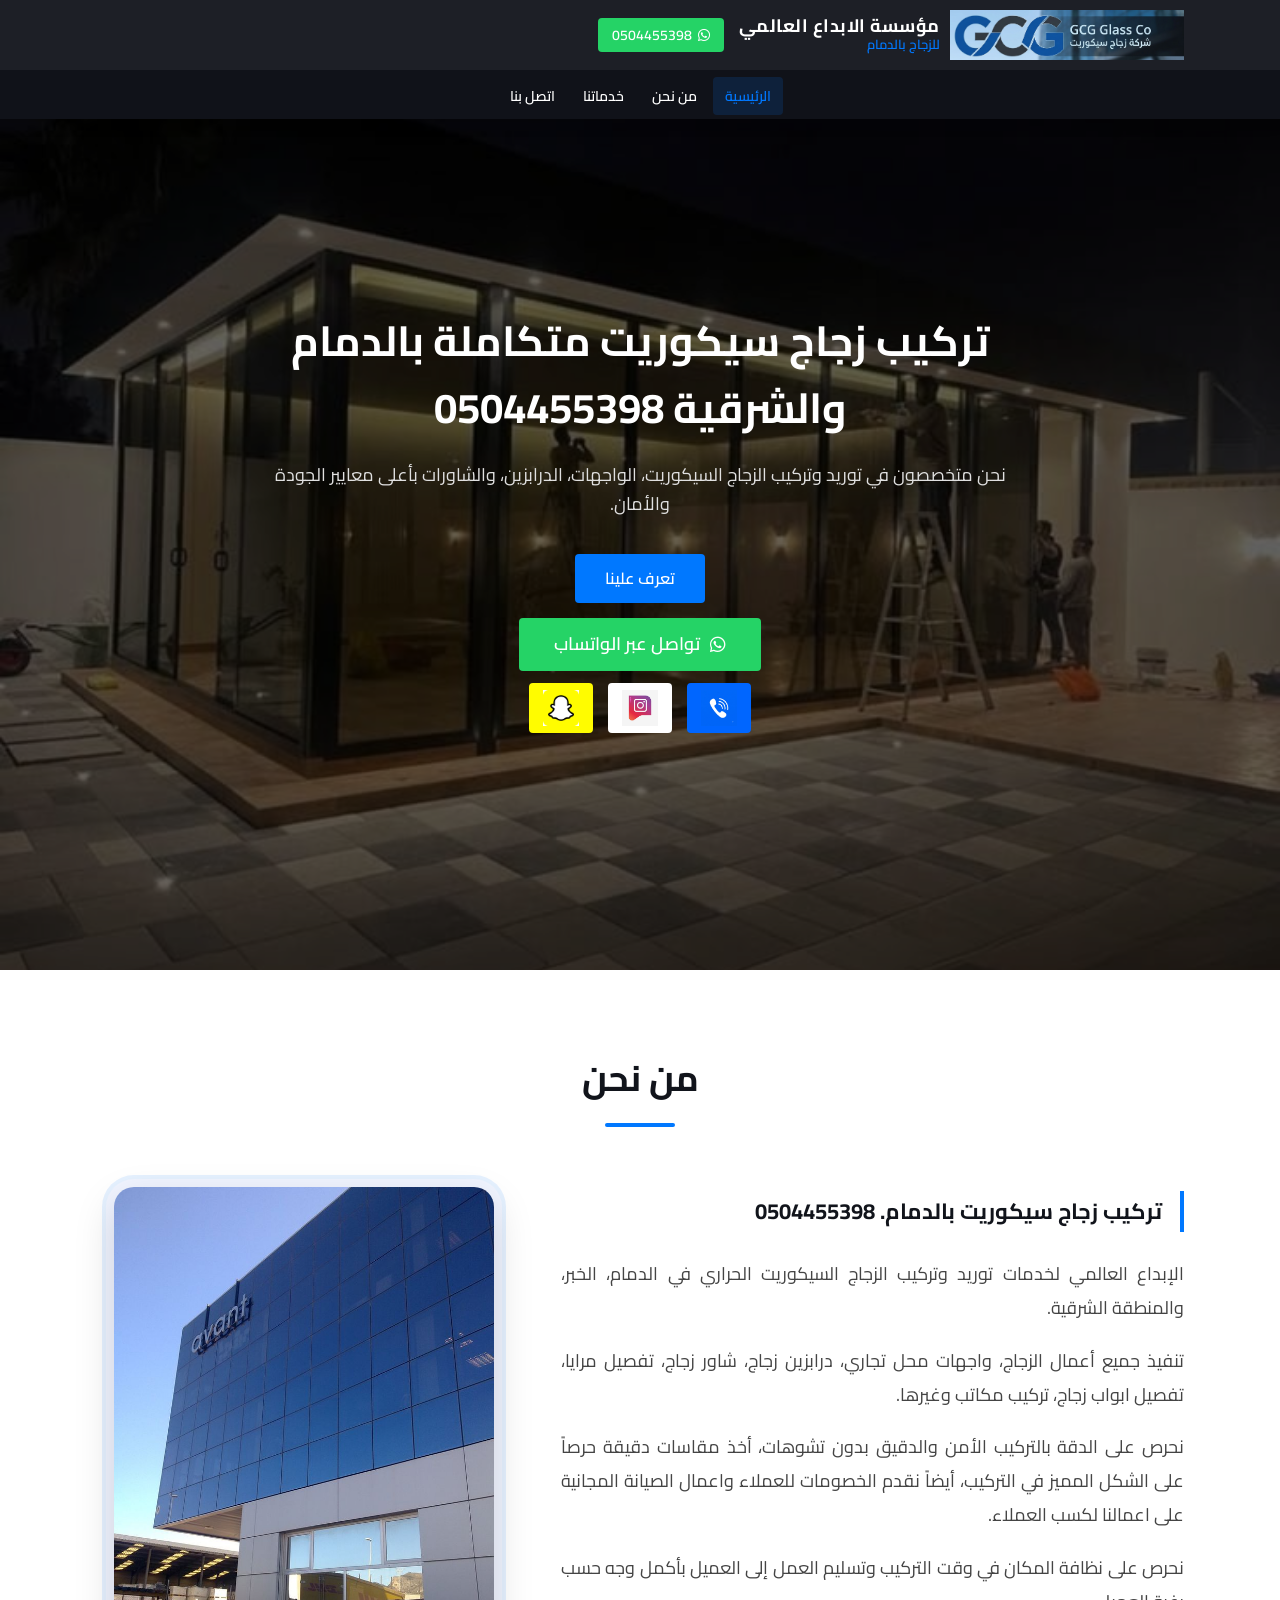
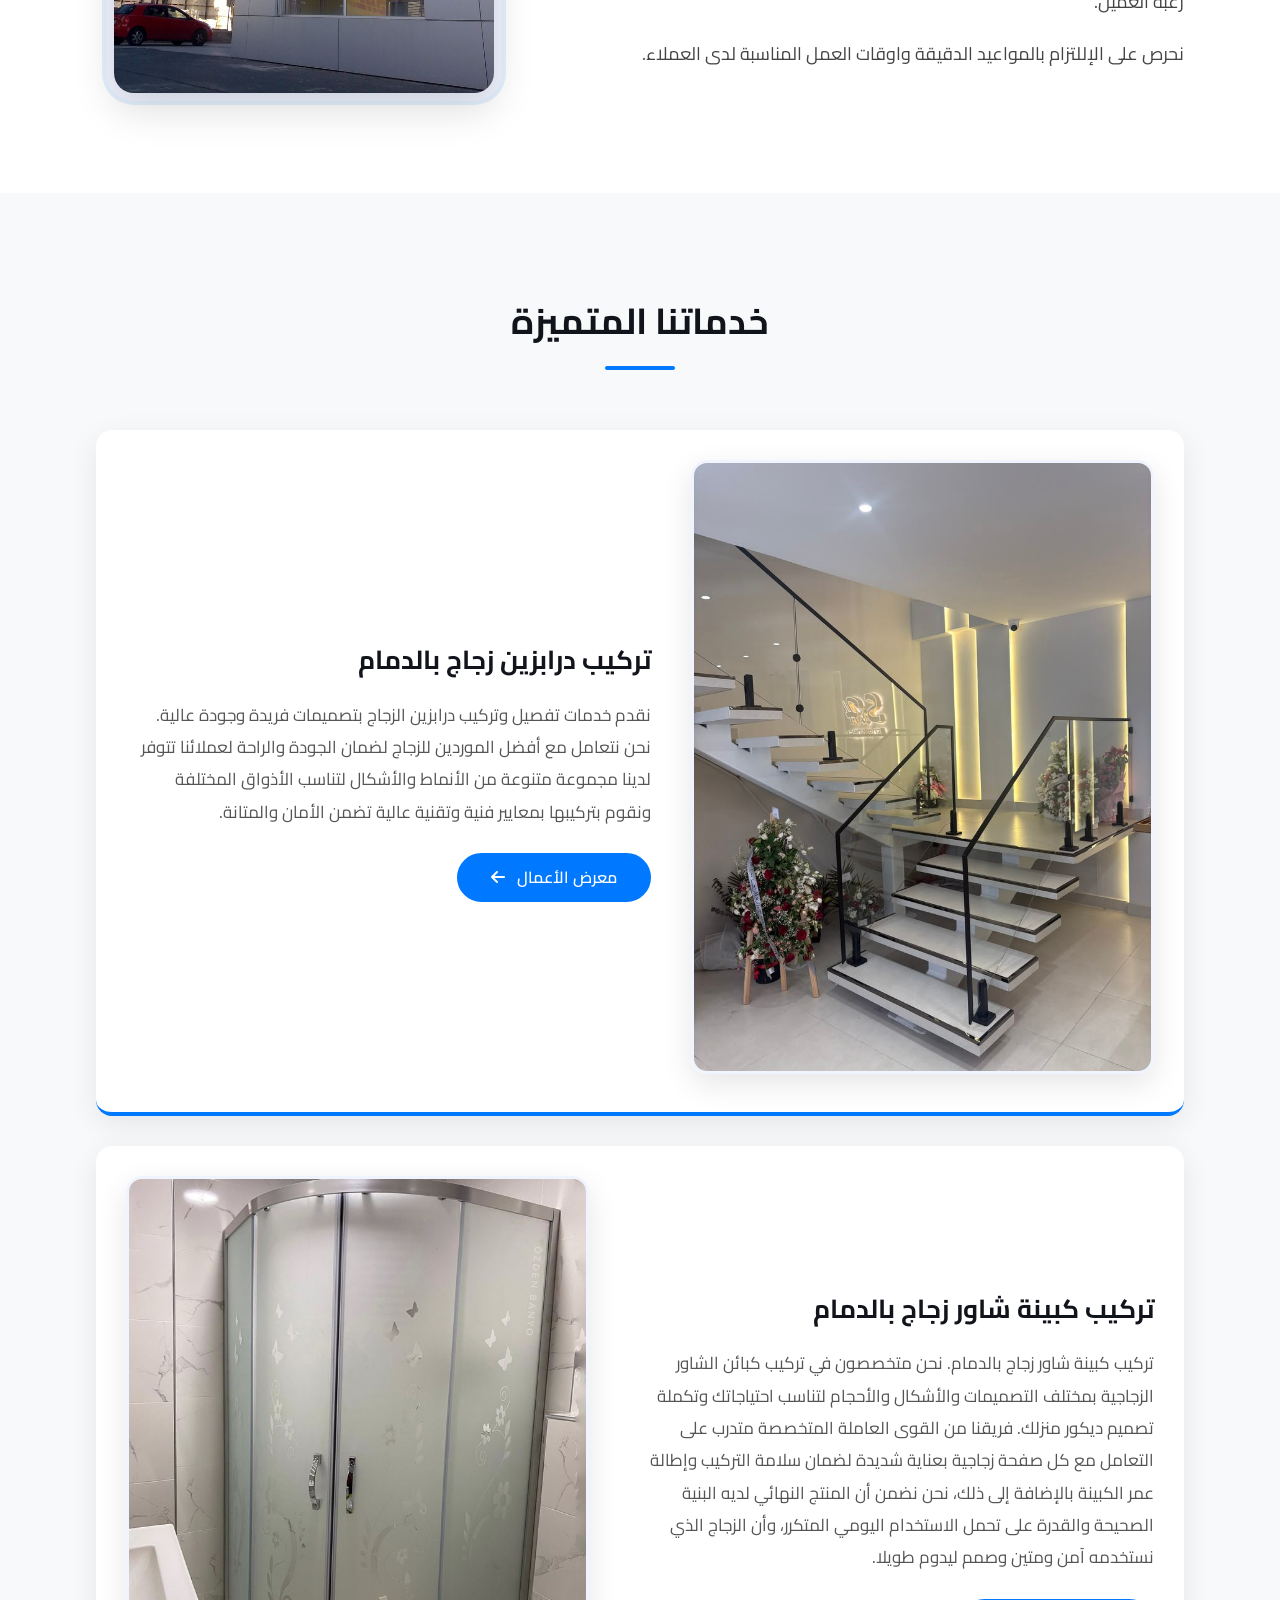
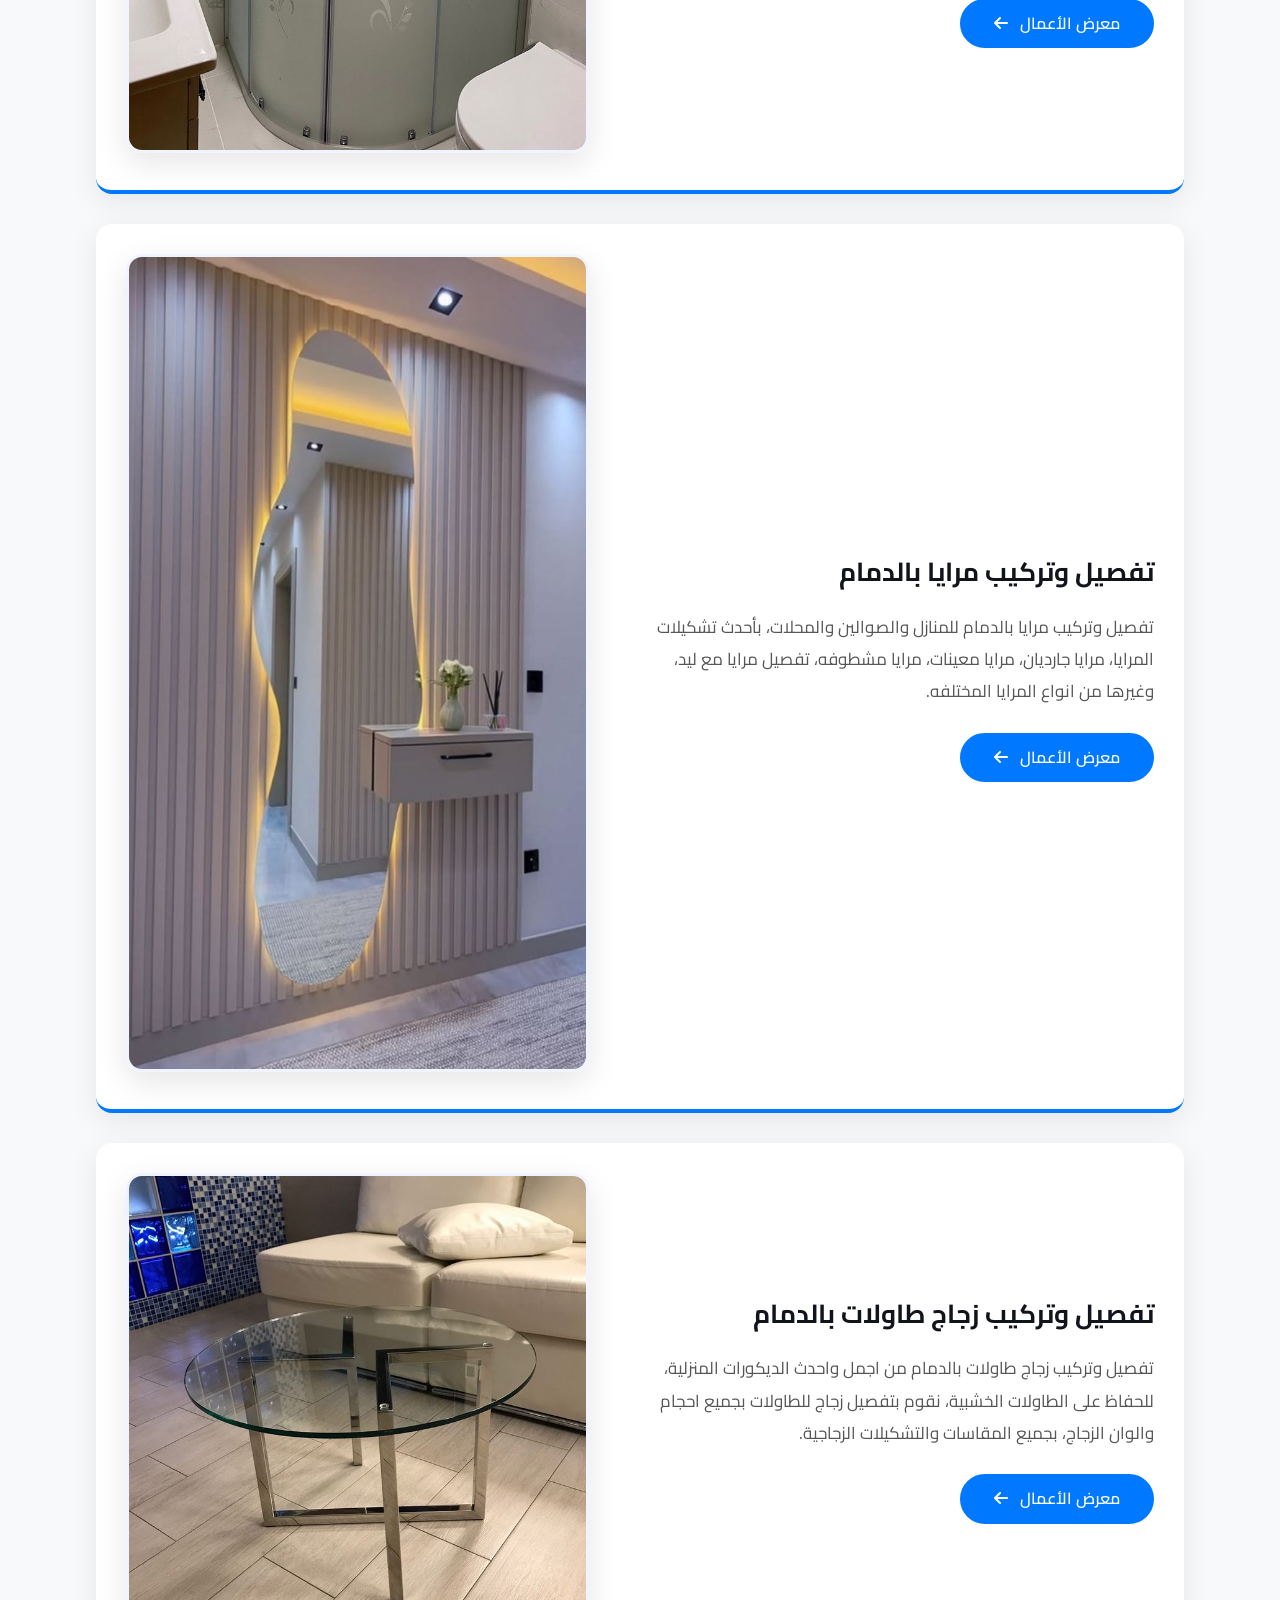
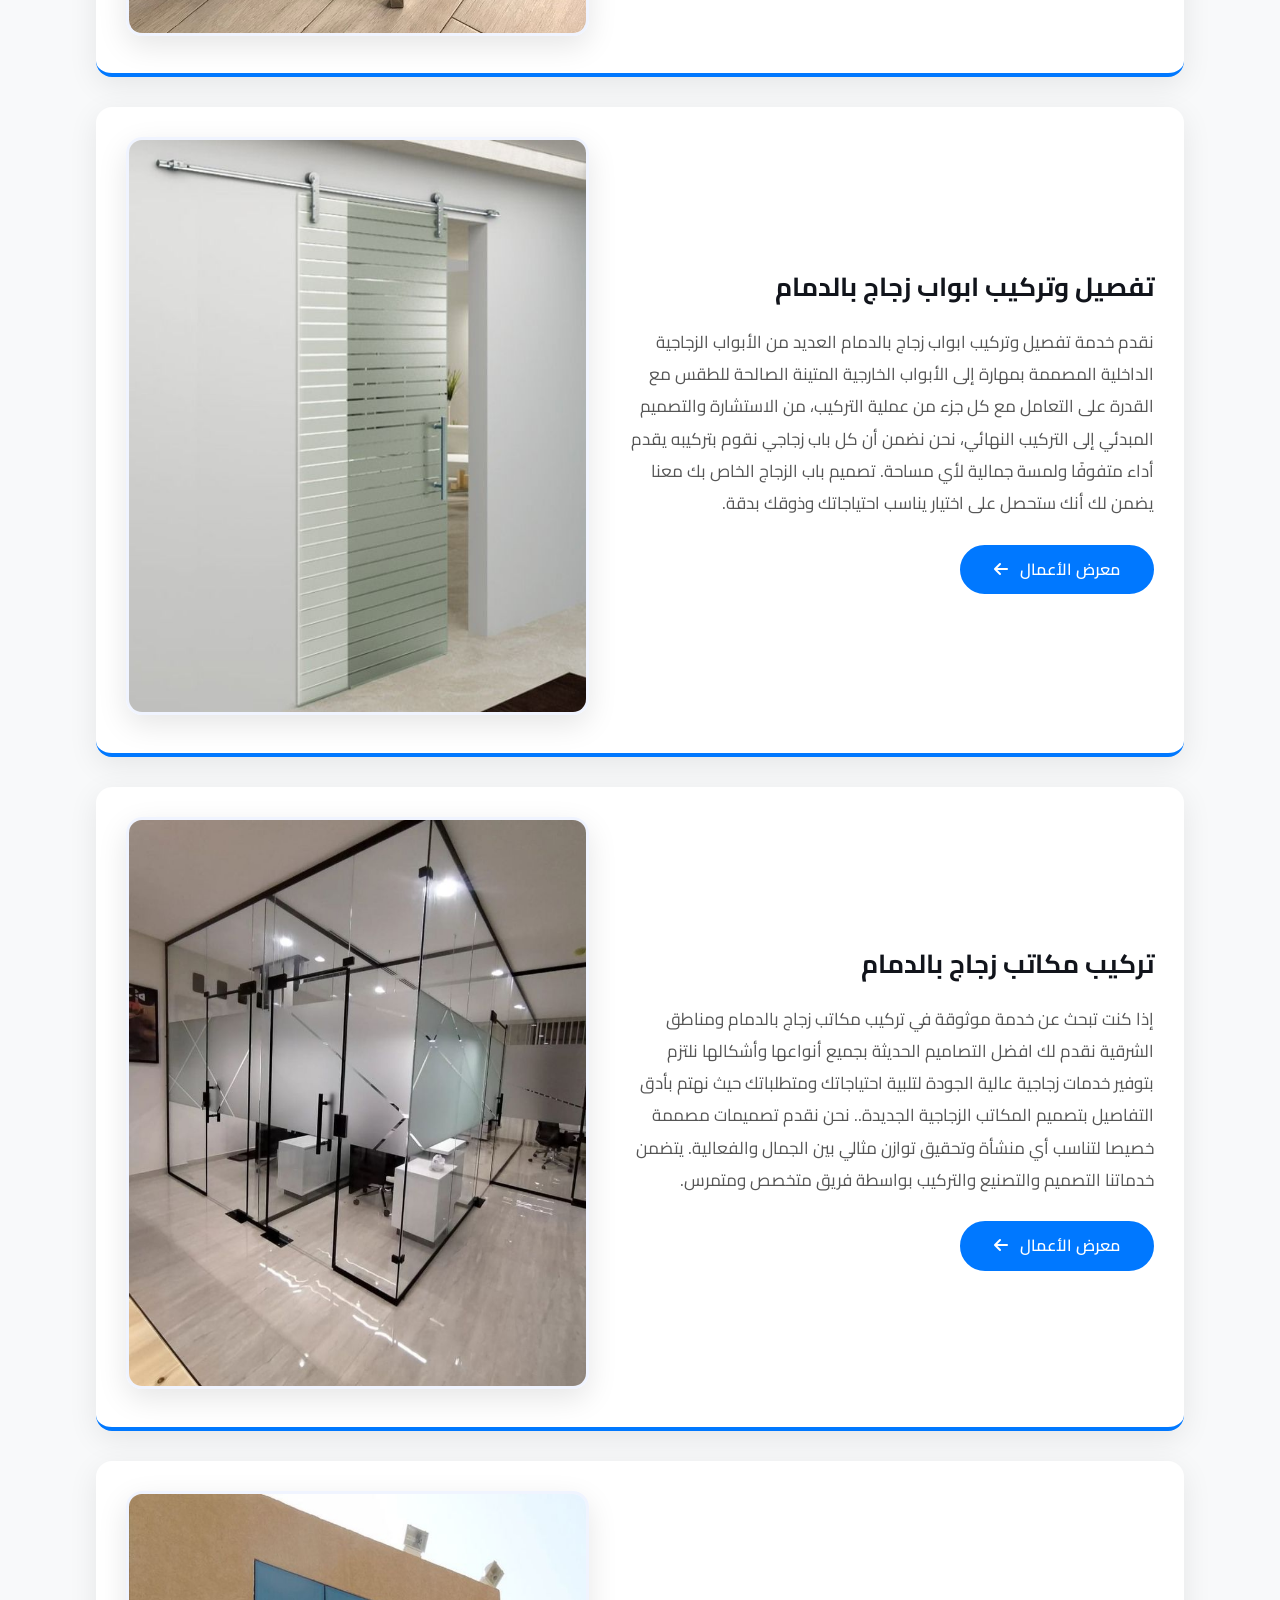
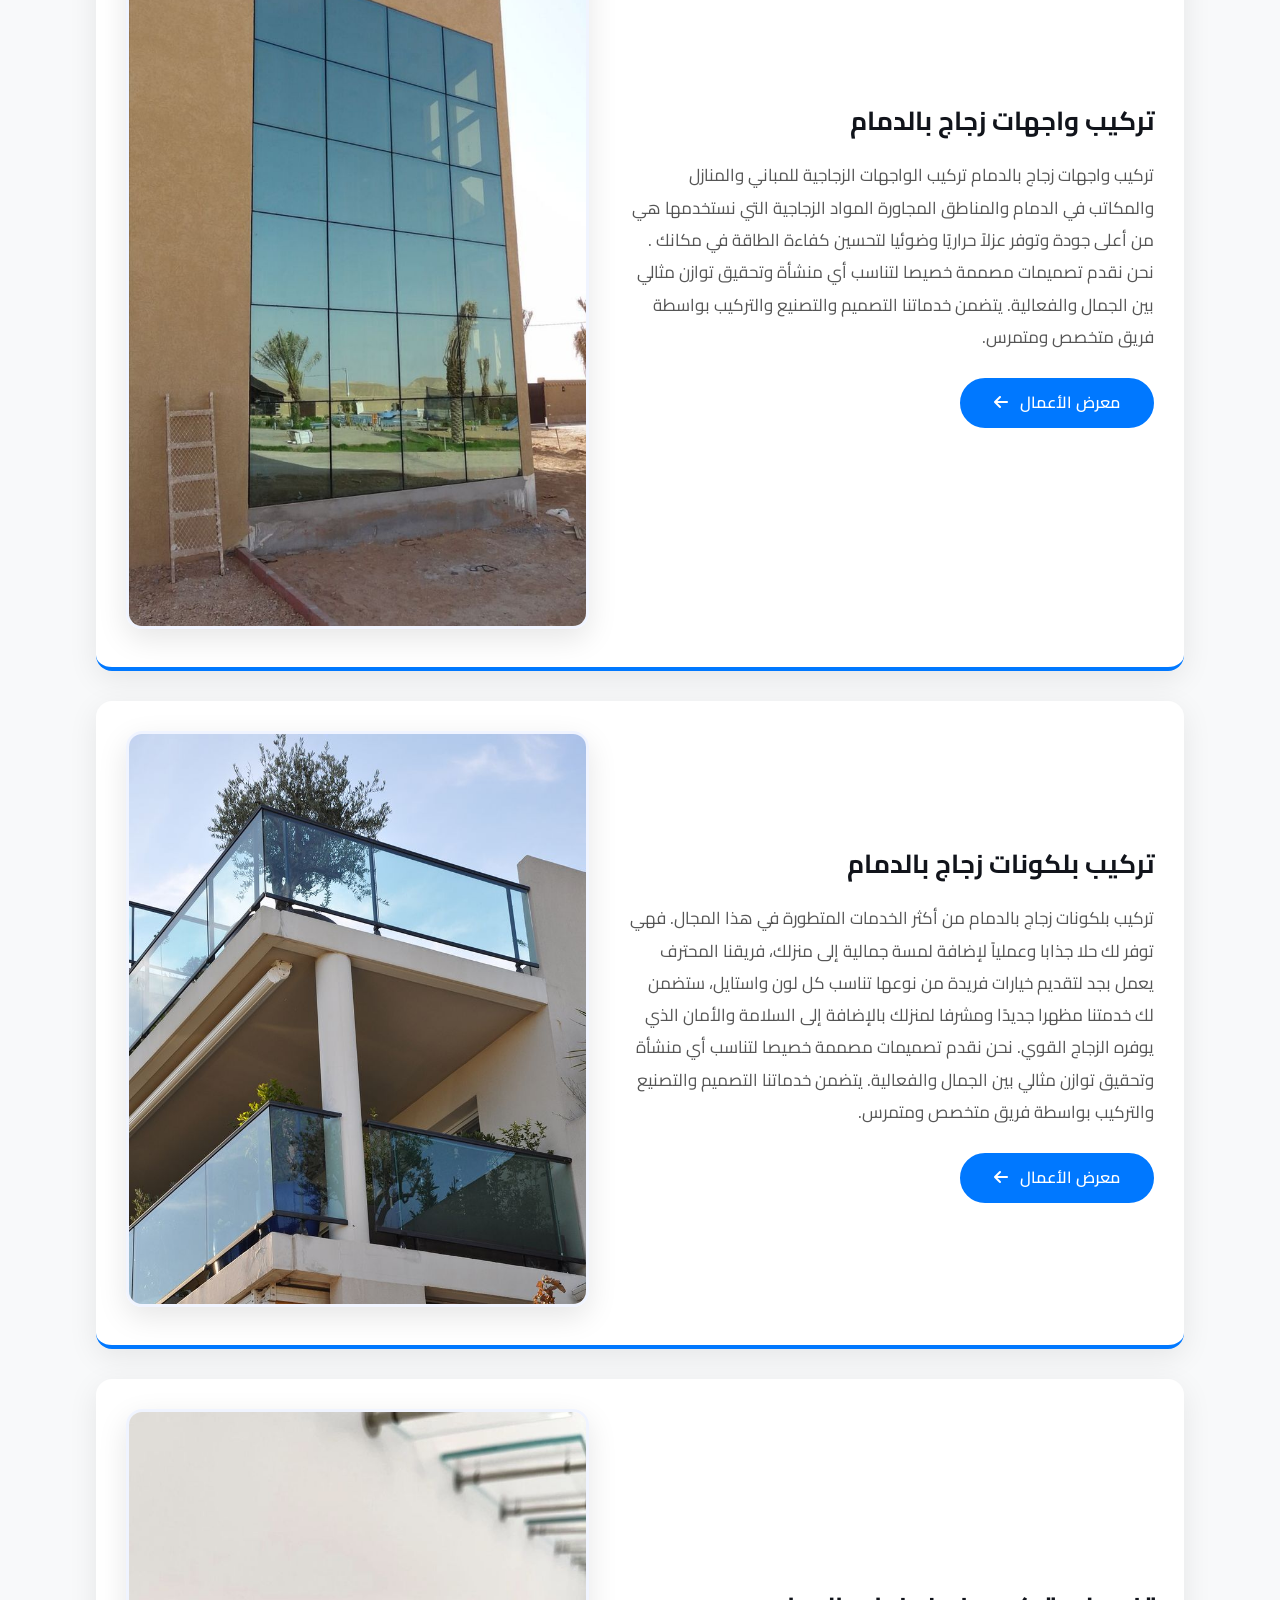
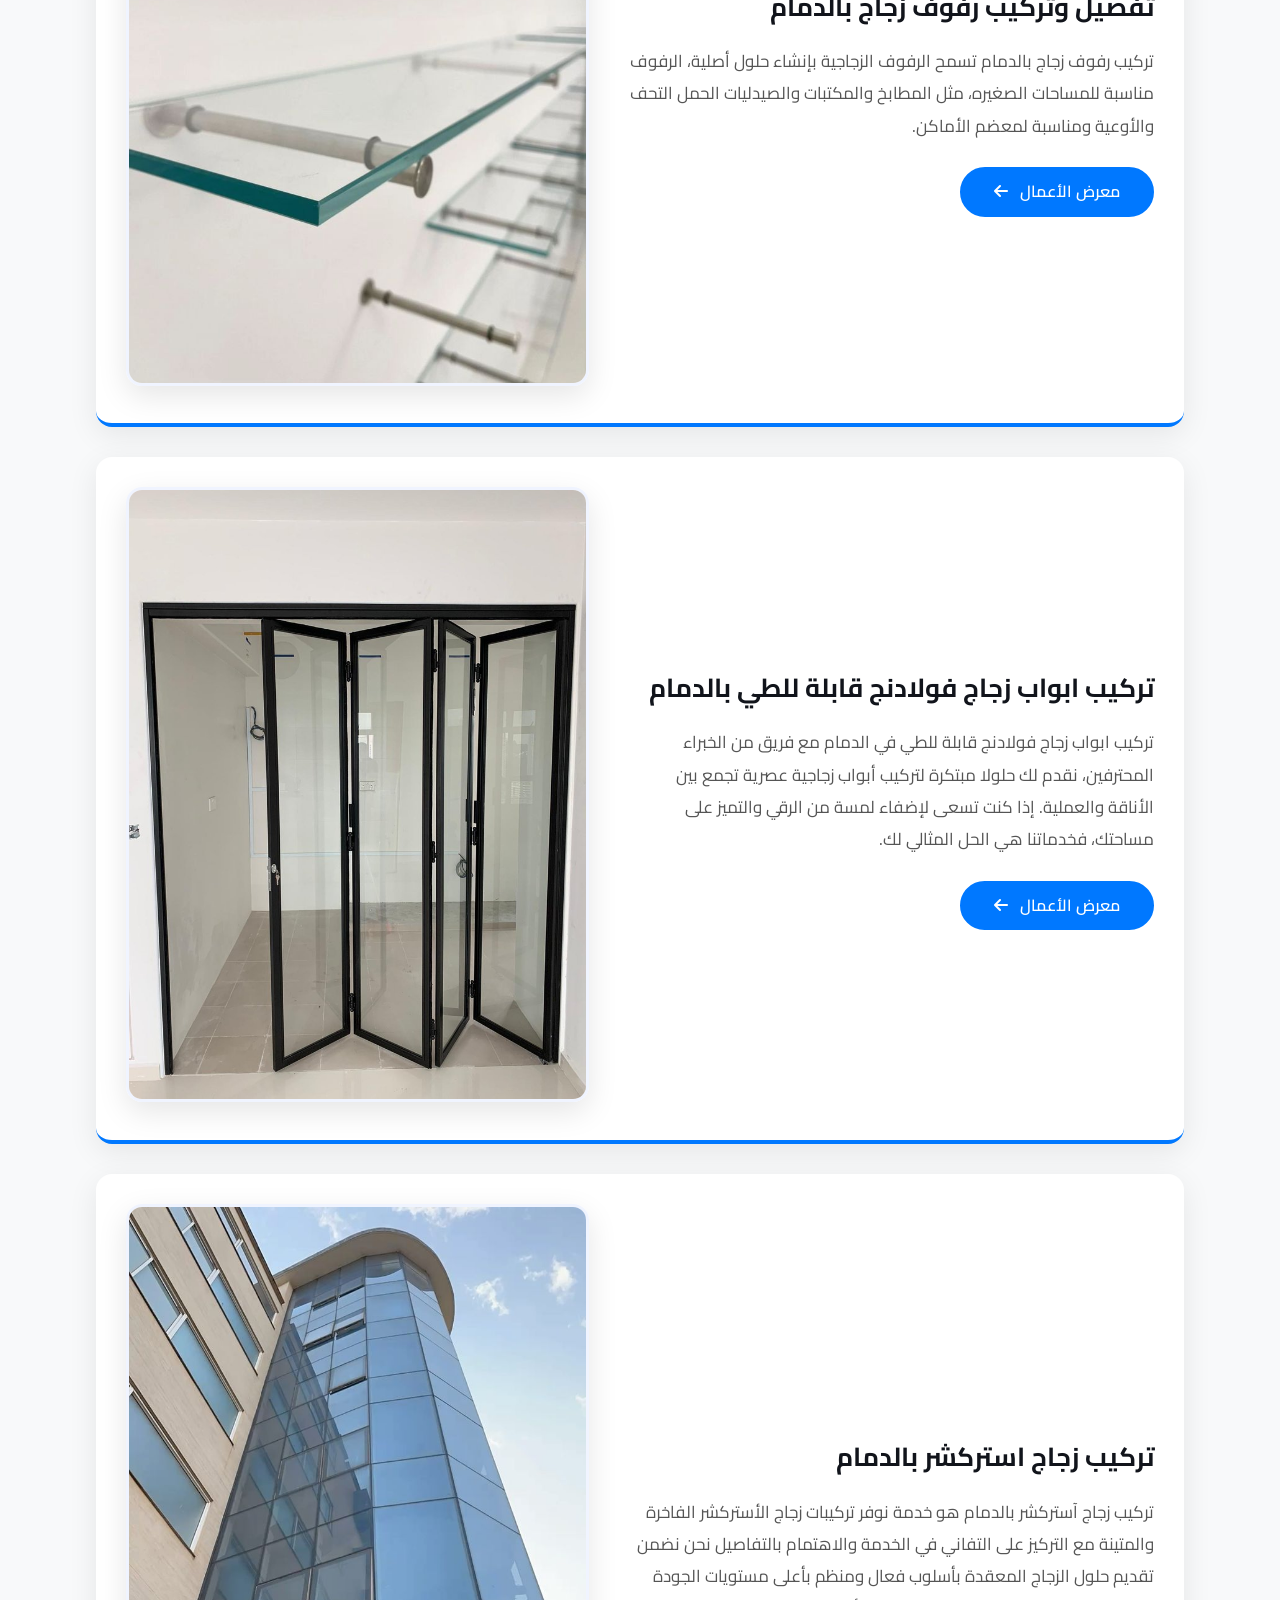
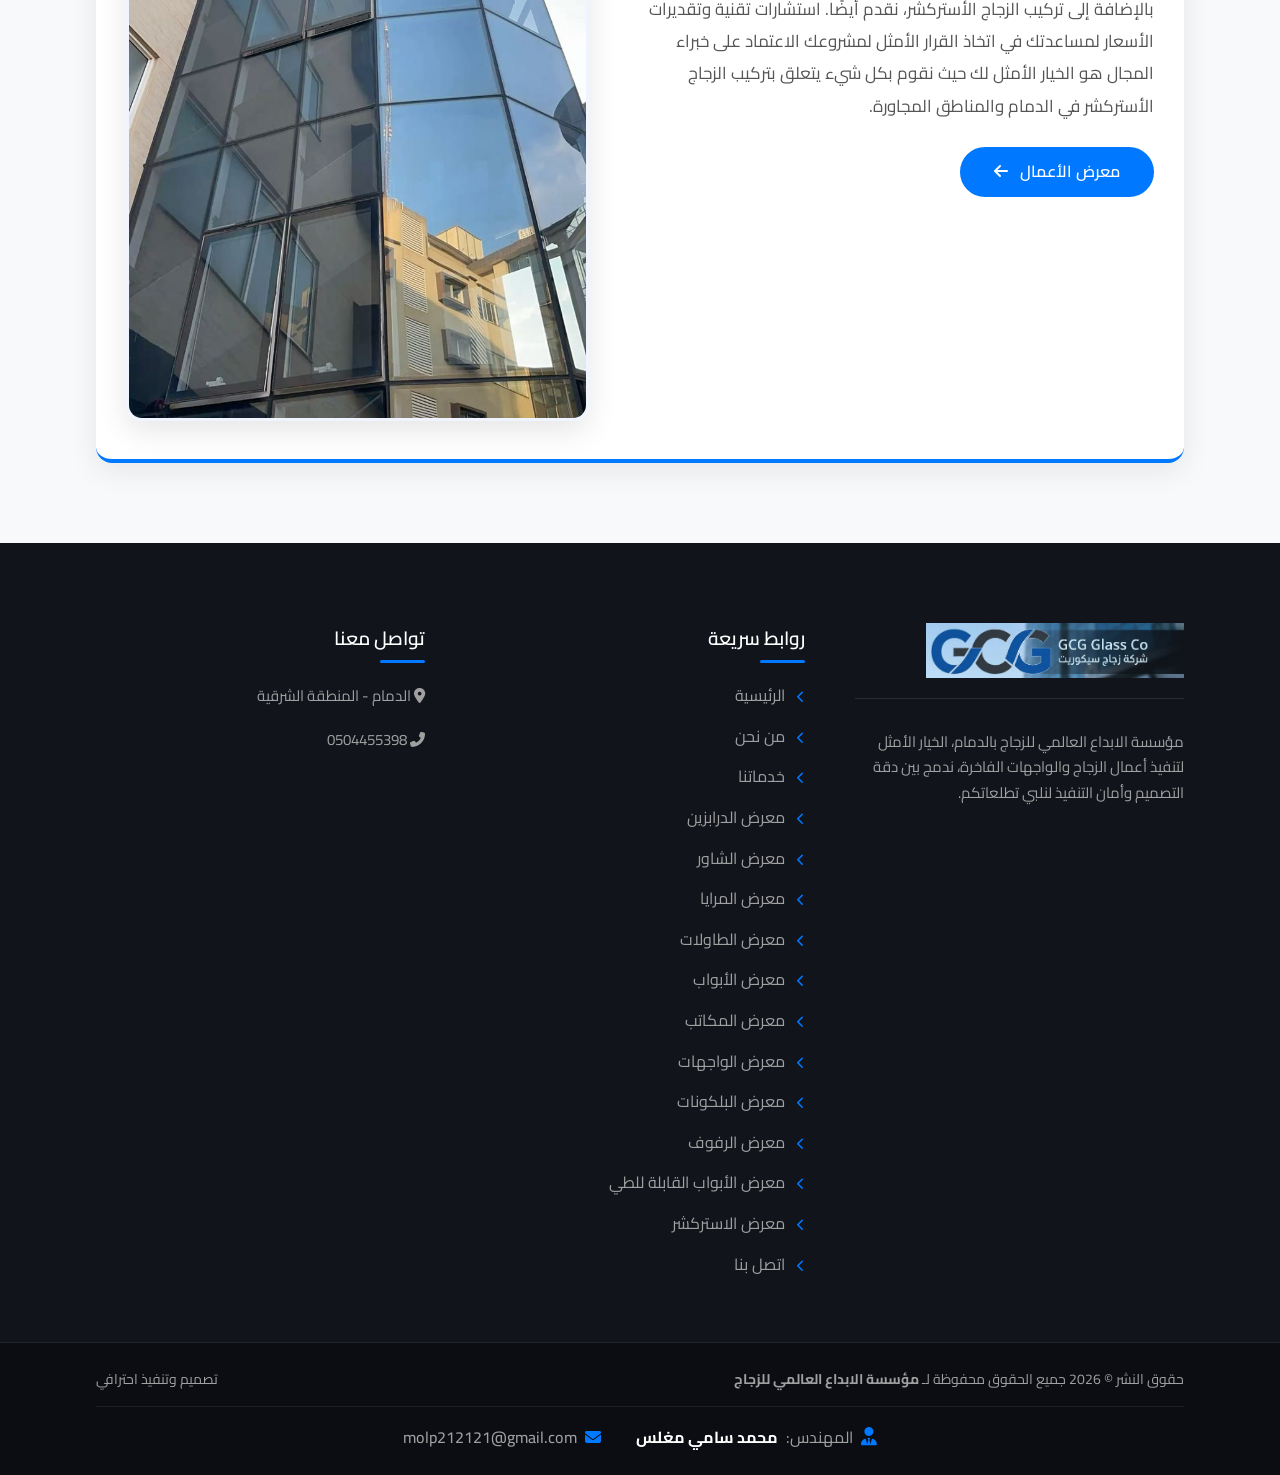
<file: index.html>
<!DOCTYPE html>
<html lang="ar" dir="rtl">
<head>
    <meta charset="UTF-8">
    <meta name="viewport" content="width=device-width, initial-scale=1.0">
    
    <!-- ===== تحسينات SEO ===== -->
    <title>مؤسسة الابداع العالمي للزجاج - تركيب زجاج بالدمام | 0504455398</title>
    
    <!-- وصف الصفحة (يظهر في نتائج البحث) -->
    <meta name="description" content="مؤسسة الابداع العالمي للزجاج بالدمام – تركيب زجاج سيكوريت، درابزين، شاورات، مرايا، أبواب، مكاتب، واجهات، بلكونات، رفوف، استركشر وأبواب فولادنج. خدمة احترافية بأسعار منافسة في الدمام والخبر والمنطقة الشرقية.">
    
    <!-- كلمات مفتاحية -->
    <meta name="keywords" content="تركيب زجاج بالدمام, زجاج سيكوريت, درابزين زجاج, شاور زجاج, مرايا الدمام, ابواب زجاج, مكاتب زجاج, واجهات زجاج, بلكونات زجاج, رفوف زجاج, استركشر زجاج, ابواب فولادنج, الدمام, الخبر, المنطقة الشرقية">
    
    <!-- مؤلف الموقع -->
    <meta name="author" content="المهندس محمد سامي مغلس">
    
    <!-- تحسين عرض الموقع على وسائل التواصل الاجتماعي (Open Graph) -->
    <meta property="og:title" content="مؤسسة الابداع العالمي للزجاج - تركيب زجاج بالدمام">
    <meta property="og:description" content="خدمات تركيب زجاج سيكوريت، درابزين، شاورات، مرايا، أبواب، مكاتب، واجهات، بلكونات، رفوف، استركشر وأبواب فولادنج في الدمام والمنطقة الشرقية.">
    <meta property="og:image" content="612.png">
    <meta property="og:url" content="https://yourwebsite.com">
    <meta property="og:type" content="website">
    
    <link rel="stylesheet" href="https://cdnjs.cloudflare.com/ajax/libs/font-awesome/6.4.0/css/all.min.css">
    <link rel="stylesheet" href="style.css">
</head>
<body>

    <!-- ===== HEADER ===== -->
    <header class="main-header">
        <div class="container header-flex">
            <div class="logo-area">
                <a href="index.html">
                    <img src="612.png" alt="شعار مؤسسة الابداع العالمي للزجاج بالدمام" class="logo-img">
                    <div class="logo-text">
                        <span class="company-name">مؤسسة الابداع العالمي</span>
                        <span class="company-subname">للزجاج بالدمام</span>
                    </div>
                </a>
            </div>

            <!-- زر الواتساب (في نفس السطر مع الشعار) -->
            <div class="contact-action">
                <a href="https://wa.me/966504455398" target="_blank" class="btn-call-nav">
                    <i class="fab fa-whatsapp"></i> 0504455398
                </a>
            </div>

            <!-- ===== القائمة المختصرة والثابتة ===== -->
            <nav class="nav-menu">
                <ul>
                    <li><a href="index.html" class="active">الرئيسية</a></li>
                    <li><a href="index.html#about">من نحن</a></li>
                    <li><a href="index.html#services">خدماتنا</a></li>
                    <li><a href="index.html#contact">اتصل بنا</a></li>
                </ul>
            </nav>
        </div>
    </header>

    <!-- ===== HERO ===== -->
    <section class="hero-section" id="hero">
        <div class="overlay"></div>
        <div class="container hero-content">
            <h1>تركيب زجاج سيكوريت متكاملة بالدمام والشرقية 0504455398</h1>
            <p>نحن متخصصون في توريد وتركيب الزجاج السيكوريت، الواجهات، الدرابزين، والشاورات بأعلى معايير الجودة والأمان.</p>
            <div class="hero-buttons">
                <a href="index.html#about" class="btn-primary">تعرف علينا</a>
                
                <!-- ===== المجموعة أسفل زر الواتساب ===== -->
                <div class="hero-social-group">
                    <a href="https://wa.me/966504455398" target="_blank" class="btn-whatsapp">
                        <i class="fab fa-whatsapp"></i> تواصل عبر الواتساب
                    </a>
                    <div class="hero-small-icons">
                        <!-- 1. أيقونة الاتصال (هاتف) -->
                        <a href="tel:966504455398" class="hero-icon-small phone" style="background-image: url('CALL1.png');" aria-label="اتصال على 0504455398"></a>
                        <!-- 2. أيقونة إنستجرام -->
                        <a href="https://www.instagram.com/secret_glass_installation" target="_blank" class="hero-icon-small instagram" style="background-image: url('INST1.jpeg');" aria-label="متابعة على إنستجرام"></a>
                        <!-- 3. أيقونة سناب شات -->
                        <a href="https://www.snapchat.com/add/glass_damam1" target="_blank" class="hero-icon-small snapchat" style="background-image: url('SNA.png');" aria-label="متابعة على سناب شات"></a>
                    </div>
                </div>
            </div>
        </div>
    </section>

    <!-- ===== ABOUT ===== -->
    <section class="about-us-section" id="about">
        <div class="container">
            <h2 class="section-title">من نحن</h2>
            <div class="about-content-wrapper">
                <div class="about-description">
                    <p class="lead-text">تركيب زجاج سيكوريت بالدمام. 0504455398</p>
                    <p>الإبداع العالمي لخدمات توريد وتركيب الزجاج السيكوريت الحراري في الدمام، الخبر، والمنطقة الشرقية.</p>
                    <p>تنفيذ جميع أعمال الزجاج، واجهات محل تجاري، درابزين زجاج، شاور زجاج، تفصيل مرايا، تفصيل ابواب زجاج، تركيب مكاتب وغيرها.</p>
                    <p>نحرص على الدقة بالتركيب الأمن والدقيق بدون تشوهات، أخذ مقاسات دقيقة حرصاً على الشكل المميز في التركيب، أيضاً نقدم الخصومات للعملاء واعمال الصيانة المجانية على اعمالنا لكسب العملاء.</p>
                    <p>نحرص على نظافة المكان في وقت التركيب وتسليم العمل إلى العميل بأكمل وجه حسب رغبة العميل.</p>
                    <p>نحرص على الإللتزام بالمواعيد الدقيقة واوقات العمل المناسبة لدى العملاء.</p>
                </div>
                <div class="about-image">
                    <img src="q11.jpeg" alt="أعمال تركيب زجاج سيكوريت من مؤسسة الابداع العالمي بالدمام" class="about-img">
                </div>
            </div>
        </div>
    </section>

    <!-- ===== SERVICES ===== -->
    <section class="services-section" id="services">
        <div class="container">
            <h2 class="section-title">خدماتنا المتميزة</h2>
            <div class="services-grid">
                
                <!-- ===== الخدمة الأولى (درابزين) ===== -->
                <div class="service-card service-featured">
                    <div class="service-row">
                        <div class="service-col-img">
                            <img src="AS41.jpeg" alt="تركيب درابزين زجاج بالدمام - مؤسسة الابداع العالمي" class="service-img">
                        </div>
                        <div class="service-col-text">
                            <h3>تركيب درابزين زجاج بالدمام</h3>
                            <p>نقدم خدمات تفصيل وتركيب درابزين الزجاج بتصميمات فريدة وجودة عالية. نحن نتعامل مع أفضل الموردين للزجاج لضمان الجودة والراحة لعملائنا تتوفر لدينا مجموعة متنوعة من الأنماط والأشكال لتناسب الأذواق المختلفة ونقوم بتركيبها بمعايير فنية وتقنية عالية تضمن الأمان والمتانة.</p>
                            <a href="gallery.html" target="_blank" class="btn-gallery">معرض الأعمال <i class="fas fa-arrow-left"></i></a>
                        </div>
                    </div>
                </div>

                <!-- ===== الخدمة الثانية (شاور) ===== -->
                <div class="service-card service-featured service-reverse">
                    <div class="service-row">
                        <div class="service-col-img">
                            <img src="S45.jpeg" alt="تركيب كبينة شاور زجاج بالدمام - مؤسسة الابداع العالمي" class="service-img">
                        </div>
                        <div class="service-col-text">
                            <h3>تركيب كبينة شاور زجاج بالدمام</h3>
                            <p>تركيب كبينة شاور زجاج بالدمام. نحن متخصصون في تركيب كبائن الشاور الزجاجية بمختلف التصميمات والأشكال والأحجام لتناسب احتياجاتك وتكملة تصميم ديكور منزلك. فريقنا من القوى العاملة المتخصصة متدرب على التعامل مع كل صفحة زجاجية بعناية شديدة لضمان سلامة التركيب وإطالة عمر الكبينة بالإضافة إلى ذلك، نحن نضمن أن المنتج النهائي لديه البنية الصحيحة والقدرة على تحمل الاستخدام اليومي المتكرر، وأن الزجاج الذي نستخدمه آمن ومتين وصمم ليدوم طويلا.</p>
                            <a href="gallery-shower.html" target="_blank" class="btn-gallery">معرض الأعمال <i class="fas fa-arrow-left"></i></a>
                        </div>
                    </div>
                </div>

                <!-- ===== الخدمة الثالثة (مرايا) ===== -->
                <div class="service-card service-featured service-reverse">
                    <div class="service-row">
                        <div class="service-col-img">
                            <img src="T24.jpeg" alt="تفصيل وتركيب مرايا بالدمام - مؤسسة الابداع العالمي" class="service-img">
                        </div>
                        <div class="service-col-text">
                            <h3>تفصيل وتركيب مرايا بالدمام</h3>
                            <p>تفصيل وتركيب مرايا بالدمام للمنازل والصوالين والمحلات، بأحدث تشكيلات المرايا، مرايا جارديان، مرايا معينات، مرايا مشطوفه، تفصيل مرايا مع ليد، وغيرها من انواع المرايا المختلفه.</p>
                            <a href="gallery-mirror.html" target="_blank" class="btn-gallery">معرض الأعمال <i class="fas fa-arrow-left"></i></a>
                        </div>
                    </div>
                </div>

                <!-- ===== الخدمة الرابعة (طاولات) ===== -->
                <div class="service-card service-featured service-reverse">
                    <div class="service-row">
                        <div class="service-col-img">
                            <img src="Z1.jpeg" alt="تفصيل وتركيب زجاج طاولات بالدمام - مؤسسة الابداع العالمي" class="service-img">
                        </div>
                        <div class="service-col-text">
                            <h3>تفصيل وتركيب زجاج طاولات بالدمام</h3>
                            <p>تفصيل وتركيب زجاج طاولات بالدمام من اجمل واحدث الديكورات المنزلية، للحفاظ على الطاولات الخشبية، نقوم بتفصيل زجاج للطاولات بجميع احجام والوان الزجاج، بجميع المقاسات والتشكيلات الزجاجية.</p>
                            <a href="gallery-table.html" target="_blank" class="btn-gallery">معرض الأعمال <i class="fas fa-arrow-left"></i></a>
                        </div>
                    </div>
                </div>

                <!-- ===== الخدمة الخامسة (أبواب) ===== -->
                <div class="service-card service-featured service-reverse">
                    <div class="service-row">
                        <div class="service-col-img">
                            <img src="WB11.jpeg" alt="تفصيل وتركيب ابواب زجاج بالدمام - مؤسسة الابداع العالمي" class="service-img">
                        </div>
                        <div class="service-col-text">
                            <h3>تفصيل وتركيب ابواب زجاج بالدمام</h3>
                            <p>نقدم خدمة تفصيل وتركيب ابواب زجاج بالدمام العديد من الأبواب الزجاجية الداخلية المصممة بمهارة إلى الأبواب الخارجية المتينة الصالحة للطقس مع القدرة على التعامل مع كل جزء من عملية التركيب، من الاستشارة والتصميم المبدئي إلى التركيب النهائي، نحن نضمن أن كل باب زجاجي نقوم بتركيبه يقدم أداء متفوفًا ولمسة جمالية لأي مساحة. تصميم باب الزجاج الخاص بك معنا يضمن لك أنك ستحصل على اختيار يناسب احتياجاتك وذوقك بدقة.</p>
                            <a href="gallery-door.html" target="_blank" class="btn-gallery">معرض الأعمال <i class="fas fa-arrow-left"></i></a>
                        </div>
                    </div>
                </div>

                <!-- ===== الخدمة السادسة (مكاتب) ===== -->
                <div class="service-card service-featured service-reverse">
                    <div class="service-row">
                        <div class="service-col-img">
                            <img src="WE36.jpeg" alt="تركيب مكاتب زجاج بالدمام - مؤسسة الابداع العالمي" class="service-img">
                        </div>
                        <div class="service-col-text">
                            <h3>تركيب مكاتب زجاج بالدمام</h3>
                            <p>إذا كنت تبحث عن خدمة موثوقة في تركيب مكاتب زجاج بالدمام ومناطق الشرقية نقدم لك افضل التصاميم الحديثة بجميع أنواعها وأشكالها نلتزم بتوفير خدمات زجاجية عالية الجودة لتلبية احتياجاتك ومتطلباتك حيث نهتم بأدق التفاصيل بتصميم المكاتب الزجاجية الجديدة.. نحن نقدم تصميمات مصممة خصيصا لتناسب أي منشأة وتحقيق توازن مثالي بين الجمال والفعالية. يتضمن خدماتنا التصميم والتصنيع والتركيب بواسطة فريق متخصص ومتمرس.</p>
                            <a href="gallery-office.html" target="_blank" class="btn-gallery">معرض الأعمال <i class="fas fa-arrow-left"></i></a>
                        </div>
                    </div>
                </div>

                <!-- ===== الخدمة السابعة (واجهات) ===== -->
                <div class="service-card service-featured service-reverse">
                    <div class="service-row">
                        <div class="service-col-img">
                            <img src="WF18.jpeg" alt="تركيب واجهات زجاج بالدمام - مؤسسة الابداع العالمي" class="service-img">
                        </div>
                        <div class="service-col-text">
                            <h3>تركيب واجهات زجاج بالدمام</h3>
                            <p>تركيب واجهات زجاج بالدمام تركيب الواجهات الزجاجية للمباني والمنازل والمكاتب في الدمام والمناطق المجاورة المواد الزجاجية التي نستخدمها هي من أعلى جودة وتوفر عزلاً حراريًا وضوئيا لتحسين كفاءة الطاقة في مكانك . نحن نقدم تصميمات مصممة خصيصا لتناسب أي منشأة وتحقيق توازن مثالي بين الجمال والفعالية. يتضمن خدماتنا التصميم والتصنيع والتركيب بواسطة فريق متخصص ومتمرس.</p>
                            <a href="gallery-facade.html" target="_blank" class="btn-gallery">معرض الأعمال <i class="fas fa-arrow-left"></i></a>
                        </div>
                    </div>
                </div>

                <!-- ===== الخدمة الثامنة (بلكونات) ===== -->
                <div class="service-card service-featured service-reverse">
                    <div class="service-row">
                        <div class="service-col-img">
                            <img src="WG11.jpeg" alt="تركيب بلكونات زجاج بالدمام - مؤسسة الابداع العالمي" class="service-img">
                        </div>
                        <div class="service-col-text">
                            <h3>تركيب بلكونات زجاج بالدمام</h3>
                            <p>تركيب بلكونات زجاج بالدمام من أكثر الخدمات المتطورة في هذا المجال. فهي توفر لك حلا جذابا وعملياً لإضافة لمسة جمالية إلى منزلك، فريقنا المحترف يعمل بجد لتقديم خيارات فريدة من نوعها تناسب كل لون واستايل، ستضمن لك خدمتنا مظهرا جديدًا ومشرفا لمنزلك بالإضافة إلى السلامة والأمان الذي يوفره الزجاج القوي. نحن نقدم تصميمات مصممة خصيصا لتناسب أي منشأة وتحقيق توازن مثالي بين الجمال والفعالية. يتضمن خدماتنا التصميم والتصنيع والتركيب بواسطة فريق متخصص ومتمرس.</p>
                            <a href="gallery-balcony.html" target="_blank" class="btn-gallery">معرض الأعمال <i class="fas fa-arrow-left"></i></a>
                        </div>
                    </div>
                </div>

                <!-- ===== الخدمة التاسعة (رفوف) ===== -->
                <div class="service-card service-featured service-reverse">
                    <div class="service-row">
                        <div class="service-col-img">
                            <img src="WS7.jpeg" alt="تفصيل وتركيب رفوف زجاج بالدمام - مؤسسة الابداع العالمي" class="service-img">
                        </div>
                        <div class="service-col-text">
                            <h3>تفصيل وتركيب رفوف زجاج بالدمام</h3>
                            <p>تركيب رفوف زجاج بالدمام تسمح الرفوف الزجاجية بإنشاء حلول أصلية، الرفوف مناسبة للمساحات الصغيره، مثل المطابخ والمكتبات والصيدليات الحمل التحف والأوعية ومناسبة لمعضم الأماكن.</p>
                            <a href="gallery-shelves.html" target="_blank" class="btn-gallery">معرض الأعمال <i class="fas fa-arrow-left"></i></a>
                        </div>
                    </div>
                </div>

                <!-- ===== الخدمة العاشرة (أبواب فولادنج) ===== -->
                <div class="service-card service-featured service-reverse">
                    <div class="service-row">
                        <div class="service-col-img">
                            <img src="WR8.jpeg" alt="تركيب ابواب زجاج فولادنج قابلة للطي بالدمام - مؤسسة الابداع العالمي" class="service-img">
                        </div>
                        <div class="service-col-text">
                            <h3>تركيب ابواب زجاج فولادنج قابلة للطي بالدمام</h3>
                            <p>تركيب ابواب زجاج فولادنج قابلة للطي في الدمام مع فريق من الخبراء المحترفين، نقدم لك حلولا مبتكرة لتركيب أبواب زجاجية عصرية تجمع بين الأناقة والعملية. إذا كنت تسعى لإضفاء لمسة من الرقي والتميز على مساحتك، فخدماتنا هي الحل المثالي لك.</p>
                            <a href="gallery-folding-doors.html" target="_blank" class="btn-gallery">معرض الأعمال <i class="fas fa-arrow-left"></i></a>
                        </div>
                    </div>
                </div>

                <!-- ===== الخدمة الحادية عشرة (استركشر) ===== -->
                <div class="service-card service-featured service-reverse">
                    <div class="service-row">
                        <div class="service-col-img">
                            <img src="WT16.jpeg" alt="تركيب زجاج استركشر بالدمام - مؤسسة الابداع العالمي" class="service-img">
                        </div>
                        <div class="service-col-text">
                            <h3>تركيب زجاج استركشر بالدمام</h3>
                            <p>تركيب زجاج آستركشر بالدمام هو خدمة نوفر تركيبات زجاج الأستركشر الفاخرة والمتينة مع التركيز على التفاني في الخدمة والاهتمام بالتفاصيل نحن نضمن تقديم حلول الزجاج المعقدة بأسلوب فعال ومنظم بأعلى مستويات الجودة بالإضافة إلى تركيب الزجاج الأستركشر، نقدم أيضًا. استشارات تقنية وتقديرات الأسعار لمساعدتك في اتخاذ القرار الأمثل لمشروعك الاعتماد على خبراء المجال هو الخيار الأمثل لك حيث نقوم بكل شيء يتعلق بتركيب الزجاج الأستركشر في الدمام والمناطق المجاورة.</p>
                            <a href="gallery-structure.html" target="_blank" class="btn-gallery">معرض الأعمال <i class="fas fa-arrow-left"></i></a>
                        </div>
                    </div>
                </div>

            </div>
        </div>
    </section>

    <!-- ===== FOOTER ===== -->
    <footer class="main-footer" id="contact">
        <div class="container footer-grid">
            <div class="footer-col about-col">
                <div class="footer-logo-area">
                    <img src="612.png" alt="شعار مؤسسة الابداع العالمي للزجاج بالدمام" class="logo-img-footer">
                </div>
                <p>مؤسسة الابداع العالمي للزجاج بالدمام، الخيار الأمثل لتنفيذ أعمال الزجاج والواجهات الفاخرة، ندمج بين دقة التصميم وأمان التنفيذ لنلبي تطلعاتكم.</p>
                <!-- ✅ تم حذف الأيقونات الخمس (الدوائر) من هنا -->
            </div>
            <div class="footer-col links-col">
                <h4>روابط سريعة</h4>
                <ul>
                    <li><a href="index.html"><i class="fas fa-chevron-left"></i> الرئيسية</a></li>
                    <li><a href="index.html#about"><i class="fas fa-chevron-left"></i> من نحن</a></li>
                    <li><a href="index.html#services"><i class="fas fa-chevron-left"></i> خدماتنا</a></li>
                    <li><a href="gallery.html"><i class="fas fa-chevron-left"></i> معرض الدرابزين</a></li>
                    <li><a href="gallery-shower.html"><i class="fas fa-chevron-left"></i> معرض الشاور</a></li>
                    <li><a href="gallery-mirror.html"><i class="fas fa-chevron-left"></i> معرض المرايا</a></li>
                    <li><a href="gallery-table.html"><i class="fas fa-chevron-left"></i> معرض الطاولات</a></li>
                    <li><a href="gallery-door.html"><i class="fas fa-chevron-left"></i> معرض الأبواب</a></li>
                    <li><a href="gallery-office.html"><i class="fas fa-chevron-left"></i> معرض المكاتب</a></li>
                    <li><a href="gallery-facade.html"><i class="fas fa-chevron-left"></i> معرض الواجهات</a></li>
                    <li><a href="gallery-balcony.html"><i class="fas fa-chevron-left"></i> معرض البلكونات</a></li>
                    <li><a href="gallery-shelves.html"><i class="fas fa-chevron-left"></i> معرض الرفوف</a></li>
                    <li><a href="gallery-folding-doors.html"><i class="fas fa-chevron-left"></i> معرض الأبواب القابلة للطي</a></li>
                    <li><a href="gallery-structure.html"><i class="fas fa-chevron-left"></i> معرض الاستركشر</a></li>
                    <li><a href="index.html#contact"><i class="fas fa-chevron-left"></i> اتصل بنا</a></li>
                </ul>
            </div>
            <div class="footer-col contact-col">
                <h4>تواصل معنا</h4>
                <p><i class="fas fa-map-marker-alt"></i> الدمام - المنطقة الشرقية</p>
                <p><i class="fas fa-phone-alt"></i> <a href="tel:966504455398">0504455398</a></p>
            </div>
        </div>

        <div class="footer-bottom">
            <div class="container bottom-flex">
                <p>حقوق النشر © 2026 جميع الحقوق محفوظة لـ <strong>مؤسسة الابداع العالمي للزجاج</strong></p>
                <p>تصميم وتنفيذ احترافي</p>
            </div>
            <div class="container" style="margin-top: 15px; border-top: 1px solid rgba(255,255,255,0.08); padding-top: 18px;">
                <div style="display: flex; flex-wrap: wrap; justify-content: center; align-items: center; gap: 20px 35px; font-size: 16px; color: #a0a0a0;">
                    <span style="display: flex; align-items: center; gap: 8px;">
                        <i class="fas fa-user-tie" style="color: #0078ff; font-size: 18px;"></i>
                        المهندس: <strong style="color: #ffffff; font-weight: 700;">محمد سامي مغلس</strong>
                    </span>
                    <span style="display: flex; align-items: center; gap: 8px;">
                        <i class="fas fa-envelope" style="color: #0078ff; font-size: 16px;"></i>
                        <a href="mailto:molp212121@gmail.com" style="color: #a0a0a0; text-decoration: none; transition: 0.3s; font-weight: 500;"
                           onmouseover="this.style.color='#0078ff'"
                           onmouseout="this.style.color='#a0a0a0'">
                            molp212121@gmail.com
                        </a>
                    </span>
                </div>
            </div>
        </div>
    </footer>

    <!-- ===== بيانات منظمة (Schema Markup) لجوجل ===== -->
    <script type="application/ld+json">
    {
        "@context": "https://schema.org",
        "@type": "LocalBusiness",
        "name": "مؤسسة الابداع العالمي للزجاج",
        "description": "تركيب زجاج سيكوريت، درابزين، شاورات، مرايا، أبواب، مكاتب، واجهات، بلكونات، رفوف، استركشر وأبواب فولادنج في الدمام والمنطقة الشرقية.",
        "image": "612.png",
        "address": {
            "@type": "PostalAddress",
            "addressLocality": "الدمام",
            "addressRegion": "المنطقة الشرقية",
            "addressCountry": "السعودية"
        },
        "telephone": "+966504455398",
        "url": "https://yourwebsite.com",
        "priceRange": "$$",
        "openingHours": "Sa-Th 08:00-20:00"
    }
    </script>

    <script src="script.js"></script>
</body>
</html>
</file>
<file: style.css>
@import url('https://fonts.googleapis.com/css2?family=Cairo:wght@300;400;600;700&display=swap');

* {
    margin: 0;
    padding: 0;
    box-sizing: border-box;
    font-family: 'Cairo', sans-serif;
}

:root {
    --primary-color: #0078ff;
    --dark-color: #11141b;
    --light-color: #f8f9fa;
    --text-muted: #a0a0a0;
    --transition-speed: 0.8s;
}

body {
    background-color: #ffffff;
    color: #333;
    line-height: 1.6;
}

.container {
    width: 85%;
    max-width: 1200px;
    margin: 0 auto;
}

/* ===== HEADER ===== */
.main-header {
    background-color: rgba(17, 20, 27, 0.95);
    position: fixed;
    top: 0;
    width: 100%;
    z-index: 1000;
    box-shadow: 0 2px 15px rgba(0,0,0,0.2);
    padding: 10px 0;
    transition: 0.3s;
}

.header-flex {
    display: flex;
    align-items: center;
    justify-content: space-between;
    gap: 15px;
    flex-wrap: wrap;
}

/* ===== الشعار ===== */
.logo-area a {
    display: flex;
    align-items: center;
    text-decoration: none;
    gap: 10px;
    flex-shrink: 0;
}

.logo-img {
    height: 50px;
    width: auto;
    object-fit: contain;
}

.logo-text {
    display: flex;
    flex-direction: column;
}

.company-name {
    color: #fff;
    font-size: 18px;
    font-weight: 700;
    letter-spacing: 0.5px;
    line-height: 1.2;
}

.company-subname {
    color: var(--primary-color);
    font-size: 13px;
    font-weight: 600;
    margin-top: -3px;
}

/* ===== زر الواتساب في الهيدر ===== */
.contact-action {
    flex-shrink: 0;
    margin-left: auto;
}

.btn-call-nav {
    background-color: #25d366;
    color: #fff;
    text-decoration: none;
    padding: 6px 14px;
    border-radius: 4px;
    font-weight: 600;
    font-size: 14px;
    display: flex;
    align-items: center;
    gap: 6px;
    transition: 0.3s;
    white-space: nowrap;
}

.btn-call-nav:hover {
    background-color: #1ebd59;
    transform: translateY(-2px);
}

/* ===== القائمة ===== */
.nav-menu {
    width: 100%;
    order: 3;
    margin-top: 8px;
}

.nav-menu ul {
    display: flex;
    justify-content: center;
    list-style: none;
    gap: 4px;
    flex-wrap: wrap;
}

.nav-menu ul li a {
    color: #fff;
    text-decoration: none;
    padding: 6px 12px;
    font-size: 14px;
    font-weight: 600;
    border-radius: 4px;
    transition: 0.3s;
    white-space: nowrap;
}

.nav-menu ul li a:hover,
.nav-menu ul li a.active {
    background-color: rgba(0, 120, 255, 0.15);
    color: var(--primary-color);
}

/* ===== HERO ===== */
.hero-section {
    height: 100vh;
    position: relative;
    display: flex;
    align-items: center;
    justify-content: center;
    text-align: center;
    color: #fff;
    background-size: cover;
    background-position: center;
    transition: background-image var(--transition-speed) ease-in-out;
    margin-top: 70px;
}

.overlay {
    position: absolute;
    top: 0;
    left: 0;
    width: 100%;
    height: 100%;
    background: rgba(0, 0, 0, 0.6);
    z-index: 1;
}

.hero-content {
    position: relative;
    z-index: 2;
    max-width: 800px;
    padding: 0 20px;
}

.hero-content h1 {
    font-size: 42px;
    font-weight: 700;
    margin-bottom: 20px;
    animation: fadeInDown 1s ease;
}

.hero-content p {
    font-size: 18px;
    margin-bottom: 35px;
    color: #e0e0e0;
}

.hero-buttons {
    display: flex;
    flex-direction: column;
    align-items: center;
    gap: 15px;
}

.hero-buttons a {
    text-decoration: none;
    padding: 12px 30px;
    font-weight: 600;
    border-radius: 4px;
    transition: 0.3s;
    display: inline-flex;
    align-items: center;
    gap: 8px;
}

.btn-primary {
    background-color: var(--primary-color);
    color: #fff;
}

.btn-primary:hover {
    background-color: #0056b3;
}

/* ===== المجموعة الجديدة (زر واتساب + أيقونات صغيرة) ===== */
.hero-social-group {
    display: flex;
    flex-direction: column;
    align-items: center;
    gap: 12px;
    width: 100%;
}

.hero-social-group .btn-whatsapp {
    background-color: #25d366;
    color: #fff;
    padding: 12px 35px;
    border-radius: 4px;
    font-size: 18px;
    font-weight: 600;
    text-decoration: none;
    display: inline-flex;
    align-items: center;
    gap: 10px;
    transition: 0.3s;
    border: none;
}

.hero-social-group .btn-whatsapp:hover {
    background-color: #1ebd59;
    transform: translateY(-3px);
    box-shadow: 0 8px 25px rgba(37, 211, 102, 0.3);
}

/* ===== الأيقونات الدائرية الصغيرة مع الصور كخلفية ===== */
.hero-small-icons {
    display: flex;
    justify-content: center;
    align-items: center;
    gap: 15px;
}

.hero-icon-small {
    display: inline-block;
    width: 50px;
    height: 50px;
    border-radius: 50%;
    background-size: 60%;
    background-position: center;
    background-repeat: no-repeat;
    transition: 0.3s;
    text-decoration: none;
    border: 2px solid rgba(255, 255, 255, 0.3);
}

.hero-icon-small:hover {
    transform: translateY(-4px) scale(1.1);
    box-shadow: 0 8px 25px rgba(0, 0, 0, 0.4);
    border-color: #fff;
}

/* ===== خلفيات مخصصة لكل أيقونة ===== */

/* الهاتف - خلفية زرقاء #0066ff */
.hero-icon-small.phone {
    background-color: #0066ff;
    border-color: #0066ff;
}
.hero-icon-small.phone:hover {
    border-color: #fff;
    background-color: #0055dd;
}

/* ✅ الإنستجرام - خلفية بيضاء وحدود شفافة */
.hero-icon-small.instagram {
    background-color: #ffffff !important;
    border-color: transparent !important;
}
.hero-icon-small.instagram:hover {
    border-color: #0066ff !important;
    background-color: #f0f0f0 !important;
    box-shadow: 0 8px 25px rgba(0, 0, 0, 0.3);
}

/* السناب - خلفية صفراء */
.hero-icon-small.snapchat {
    background-color: #FFFC00;
    border-color: #FFFC00;
}
.hero-icon-small.snapchat:hover {
    border-color: #fff;
    background-color: #e6e600;
}

/* ===== ABOUT ===== */
.about-us-section {
    padding: 80px 0 100px;
    background-color: #ffffff;
}

.about-content-wrapper {
    display: grid;
    grid-template-columns: 1.5fr 1fr;
    gap: 50px;
    align-items: center;
}

.about-description {
    color: #333;
}

.about-description p {
    margin-bottom: 18px;
    font-size: 18px;
    line-height: 1.9;
    color: #444;
    text-align: justify;
}

.about-description p.lead-text {
    font-size: 22px;
    font-weight: 700;
    color: var(--dark-color);
    margin-bottom: 25px;
    border-right: 4px solid var(--primary-color);
    padding-right: 18px;
}

.about-image {
    position: relative;
    display: flex;
    justify-content: center;
    align-items: center;
}

.about-img {
    width: 100%;
    max-width: 380px;
    height: auto;
    border-radius: 20px;
    box-shadow: 0 15px 40px rgba(0,0,0,0.15), 0 0 0 8px #f0f4ff, 0 0 0 12px rgba(0,120,255,0.1);
    transition: 0.4s;
}

.about-img:hover {
    transform: scale(1.02);
    box-shadow: 0 20px 50px rgba(0,0,0,0.2), 0 0 0 8px #e6eeff, 0 0 0 14px rgba(0,120,255,0.15);
}

/* ===== SERVICES ===== */
.services-section {
    padding: 100px 0 80px;
    background-color: var(--light-color);
}

.section-title {
    text-align: center;
    font-size: 36px;
    margin-bottom: 60px;
    position: relative;
    font-weight: 700;
    color: var(--dark-color);
}

.section-title::after {
    content: '';
    display: block;
    width: 70px;
    height: 4px;
    background-color: var(--primary-color);
    margin: 15px auto 0;
    border-radius: 2px;
}

.services-grid {
    display: grid;
    grid-template-columns: repeat(auto-fit, minmax(280px, 1fr));
    gap: 30px;
}

.service-featured {
    grid-column: 1 / -1;
    background: #fff;
    border-radius: 16px;
    box-shadow: 0 8px 30px rgba(0,0,0,0.08);
    border-bottom: 4px solid var(--primary-color);
    transition: 0.3s;
    padding: 30px;
}

.service-featured:hover {
    transform: translateY(-5px);
    box-shadow: 0 15px 45px rgba(0,0,0,0.12);
}

.service-row {
    display: flex;
    align-items: center;
    gap: 40px;
}

.service-col-img {
    flex: 0 0 45%;
}

.service-img {
    width: 100%;
    height: auto;
    border-radius: 16px;
    box-shadow: 0 10px 30px rgba(0,0,0,0.1);
    border: 3px solid #f0f4ff;
    transition: 0.4s;
}

.service-img:hover {
    transform: scale(1.02);
    border-color: var(--primary-color);
    box-shadow: 0 15px 40px rgba(0, 120, 255, 0.2);
}

.service-col-text {
    flex: 1;
}

.service-col-text h3 {
    font-size: 26px;
    color: var(--dark-color);
    margin-bottom: 18px;
    font-weight: 700;
}

.service-col-text p {
    font-size: 17px;
    line-height: 1.9;
    color: #555;
    margin-bottom: 25px;
}

.btn-gallery {
    display: inline-block;
    background-color: var(--primary-color);
    color: #fff;
    padding: 10px 32px;
    border-radius: 50px;
    font-size: 16px;
    font-weight: 600;
    text-decoration: none;
    transition: 0.3s;
    border: 2px solid var(--primary-color);
}

.btn-gallery i {
    margin-right: 8px;
}

.btn-gallery:hover {
    background-color: transparent;
    color: var(--primary-color);
    transform: translateY(-3px);
    box-shadow: 0 8px 20px rgba(0, 120, 255, 0.25);
}

.service-reverse .service-row {
    flex-direction: row-reverse;
}

.service-card:not(.service-featured) {
    background: #fff;
    padding: 50px 35px;
    border-radius: 8px;
    text-align: center;
    box-shadow: 0 5px 20px rgba(0,0,0,0.05);
    transition: 0.3s;
    border-bottom: 3px solid transparent;
}

.service-card:not(.service-featured):hover {
    transform: translateY(-8px);
    box-shadow: 0 15px 35px rgba(0,0,0,0.1);
    border-bottom: 3px solid var(--primary-color);
}

.service-card:not(.service-featured) i {
    font-size: 45px;
    color: var(--primary-color);
    margin-bottom: 25px;
}

.service-card:not(.service-featured) h3 {
    font-size: 22px;
    margin-bottom: 15px;
    color: var(--dark-color);
}

.service-card:not(.service-featured) p {
    color: #666;
    font-size: 15px;
}

/* ===== FOOTER ===== */
.main-footer {
    background-color: var(--dark-color);
    color: #fff;
    padding: 80px 0 0;
}

.footer-logo-area {
    display: flex;
    align-items: center;
    justify-content: flex-start;
    margin-bottom: 30px;
    border-bottom: 1px solid rgba(255,255,255,0.1);
    padding-bottom: 20px;
}

.logo-img-footer {
    height: 55px;
    width: auto;
    object-fit: contain;
}

.footer-grid {
    display: grid;
    grid-template-columns: repeat(auto-fit, minmax(280px, 1fr));
    gap: 50px;
    padding-bottom: 50px;
}

.footer-col h4 {
    font-size: 19px;
    margin-bottom: 30px;
    position: relative;
    font-weight: 600;
}

.footer-col h4::after {
    content: '';
    position: absolute;
    bottom: -10px;
    right: 0;
    width: 45px;
    height: 3px;
    background-color: var(--primary-color);
    border-radius: 2px;
}

.footer-col p {
    color: var(--text-muted);
    font-size: 15px;
    margin-bottom: 18px;
    line-height: 1.7;
}

.footer-col a {
    color: var(--text-muted);
    text-decoration: none;
    transition: 0.3s;
}

.footer-col a:hover {
    color: #fff;
}

.social-links {
    margin-top: 25px;
    display: flex;
    flex-wrap: wrap;
    align-items: center;
    gap: 10px;
}

.social-links a {
    display: inline-flex;
    align-items: center;
    justify-content: center;
    width: 44px;
    height: 44px;
    background-color: #222733;
    color: #fff;
    text-align: center;
    border-radius: 50%;
    transition: 0.3s;
    font-size: 20px;
    text-decoration: none;
    flex-shrink: 0;
}

.social-links a:hover {
    transform: translateY(-4px);
    box-shadow: 0 8px 20px rgba(0,0,0,0.3);
}

.social-links a.whatsapp {
    background: #25d366;
}
.social-links a.whatsapp:hover {
    background: #1ebd59;
}

.social-links a.facebook {
    background: #3b5998;
}
.social-links a.facebook:hover {
    background: #2d4373;
}

.social-links a.twitter {
    background: #1DA1F2;
}
.social-links a.twitter:hover {
    background: #0d8bdb;
}

.social-links a.instagram {
    background: #E4405F;
}
.social-links a.instagram:hover {
    background: #C13584;
}

.social-links a.snapchat {
    background: #FFFC00;
    color: #000;
}
.social-links a.snapchat:hover {
    background: #e6e600;
    color: #000;
    box-shadow: 0 8px 20px rgba(255, 252, 0, 0.3);
}

.links-col ul {
    list-style: none;
}

.links-col ul li {
    margin-bottom: 15px;
}

.links-col ul li a i {
    font-size: 12px;
    margin-left: 8px;
    color: var(--primary-color);
}

.footer-bottom {
    background-color: #0b0d12;
    padding: 25px 0;
    border-top: 1px solid #1e232f;
    font-size: 14px;
    color: var(--text-muted);
}

.bottom-flex {
    display: flex;
    justify-content: space-between;
    align-items: center;
    flex-wrap: wrap;
    gap: 10px;
}

/* ===== ANIMATIONS ===== */
@keyframes fadeInDown {
    from {
        opacity: 0;
        transform: translateY(-20px);
    }
    to {
        opacity: 1;
        transform: translateY(0);
    }
}

/* ===== RESPONSIVE ===== */

@media (max-width: 992px) {
    .about-content-wrapper {
        grid-template-columns: 1fr;
        gap: 40px;
        text-align: center;
    }
    .about-description p.lead-text {
        border-right: none;
        border-bottom: 3px solid var(--primary-color);
        padding-right: 0;
        padding-bottom: 15px;
        display: inline-block;
    }
    .about-img {
        max-width: 350px;
    }

    .service-row {
        flex-direction: column;
        gap: 25px;
    }
    .service-reverse .service-row {
        flex-direction: column;
    }
    .service-col-img {
        flex: 0 0 100%;
        max-width: 450px;
        margin: 0 auto;
    }
    .service-col-text {
        text-align: center;
    }
    .service-col-text h3 {
        font-size: 24px;
    }
    .service-col-text p {
        font-size: 16px;
    }
}

@media (max-width: 768px) {
    .header-flex {
        flex-wrap: wrap;
        gap: 6px;
        padding: 5px 0;
    }

    .logo-img {
        height: 38px;
    }
    .company-name {
        font-size: 15px;
    }
    .company-subname {
        font-size: 11px;
    }

    .contact-action {
        margin-left: auto;
    }
    .btn-call-nav {
        font-size: 12px;
        padding: 4px 10px;
        gap: 4px;
    }
    .btn-call-nav i {
        font-size: 13px;
    }

    .nav-menu {
        width: 100%;
        order: 3;
        margin-top: 6px;
        padding-top: 6px;
        border-top: 1px solid rgba(255,255,255,0.08);
    }
    .nav-menu ul {
        justify-content: center;
        gap: 2px;
    }
    .nav-menu ul li a {
        padding: 4px 8px;
        font-size: 12px;
    }

    .hero-section {
        margin-top: 60px;
        height: 90vh;
    }
    .hero-content h1 {
        font-size: 28px;
    }
    .hero-content p {
        font-size: 16px;
    }

    .hero-social-group .btn-whatsapp {
        font-size: 16px;
        padding: 10px 25px;
    }

    .hero-icon-small {
        width: 44px;
        height: 44px;
        background-size: 55%;
    }

    .about-us-section {
        padding: 60px 0 80px;
    }
    .about-description p {
        font-size: 17px;
        line-height: 1.8;
    }
    .about-description p.lead-text {
        font-size: 20px;
    }
    .about-img {
        max-width: 300px;
    }

    .services-section {
        padding: 70px 0 60px;
    }
    .section-title {
        font-size: 30px;
        margin-bottom: 40px;
    }

    .service-featured {
        padding: 20px 15px;
    }
    .service-col-img {
        max-width: 100%;
    }
    .service-col-text h3 {
        font-size: 22px;
    }
    .service-col-text p {
        font-size: 16px;
        line-height: 1.8;
    }
    .btn-gallery {
        font-size: 14px;
        padding: 8px 25px;
    }

    .service-card:not(.service-featured) {
        padding: 35px 20px;
    }

    .footer-grid {
        gap: 30px;
        padding-bottom: 30px;
    }
    .bottom-flex {
        flex-direction: column;
        text-align: center;
    }
    .social-links a {
        width: 40px;
        height: 40px;
        font-size: 18px;
    }
}

@media (max-width: 480px) {
    .logo-img {
        height: 32px;
    }
    .company-name {
        font-size: 13px;
    }
    .company-subname {
        font-size: 10px;
    }
    .btn-call-nav {
        font-size: 11px;
        padding: 3px 8px;
    }
    .btn-call-nav i {
        font-size: 12px;
    }
    .nav-menu ul li a {
        padding: 3px 6px;
        font-size: 11px;
    }
    .hero-content h1 {
        font-size: 24px;
    }
    .hero-content p {
        font-size: 15px;
    }

    .hero-social-group .btn-whatsapp {
        font-size: 14px;
        padding: 8px 20px;
    }

    .hero-icon-small {
        width: 40px;
        height: 40px;
        background-size: 50%;
    }
    .hero-small-icons {
        gap: 10px;
    }

    .about-img {
        max-width: 260px;
    }
    .service-col-text h3 {
        font-size: 20px;
    }
    .service-col-text p {
        font-size: 15px;
    }
    .social-links a {
        width: 38px;
        height: 38px;
        font-size: 16px;
    }
}
</file>
